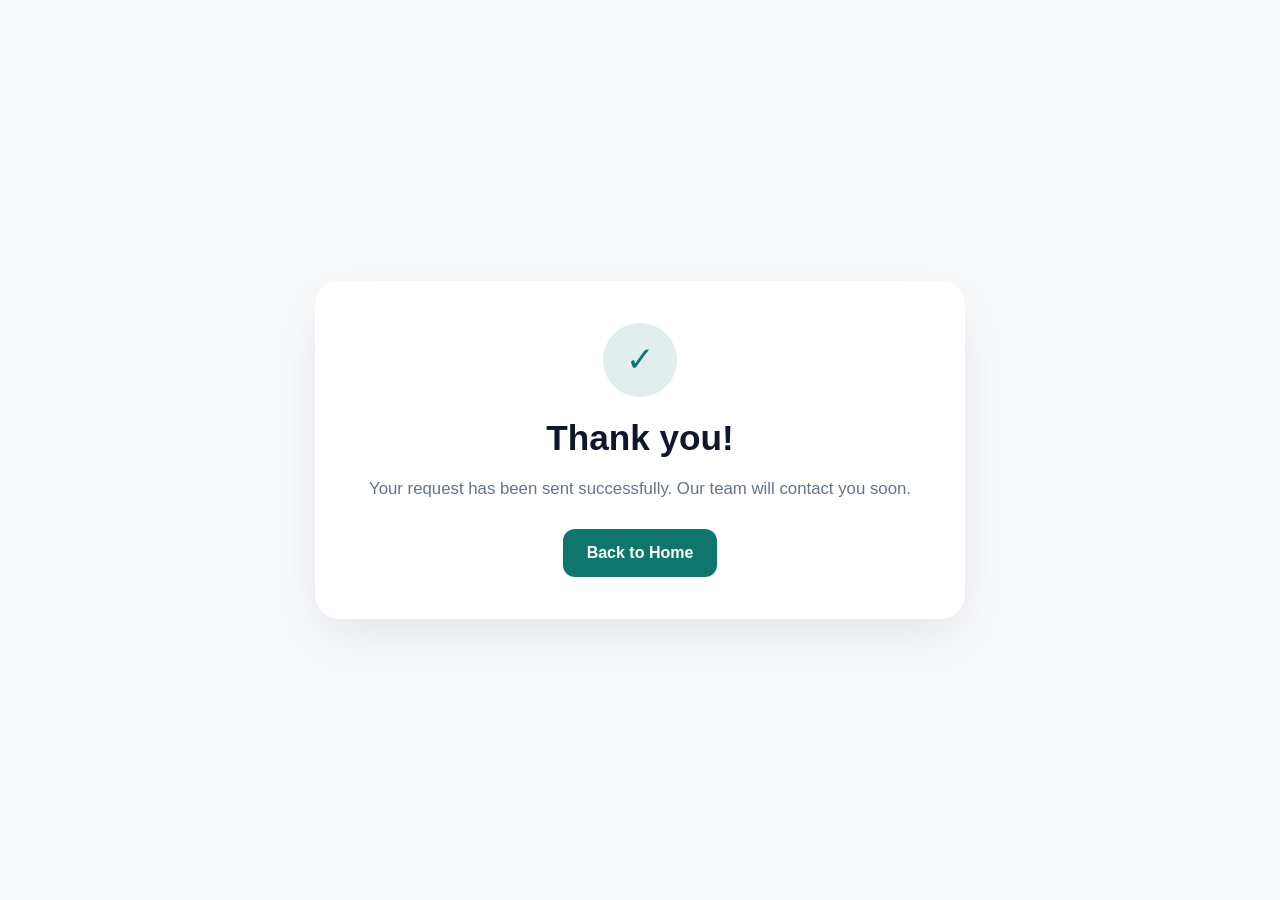
<file: thank-you.html>
<!DOCTYPE html>
<html lang="en">
<head>
  <meta charset="UTF-8" />
  <meta name="viewport" content="width=device-width, initial-scale=1.0" />
  <title>Thank You | Smart Touch</title>
  <link
    href="https://cdn.jsdelivr.net/npm/bootstrap@5.3.3/dist/css/bootstrap.min.css"
    rel="stylesheet"
  />
  <style>
    body {
      min-height: 100vh;
      display: grid;
      place-items: center;
      background: #f8fafc;
      font-family: Arial, sans-serif;
      margin: 0;
      padding: 20px;
    }

    .thank-box {
      width: 100%;
      max-width: 650px;
      background: #ffffff;
      padding: 42px 32px;
      border-radius: 24px;
      box-shadow: 0 20px 50px rgba(15, 23, 42, 0.08);
      text-align: center;
    }

    .thank-icon {
      width: 74px;
      height: 74px;
      margin: 0 auto 20px;
      border-radius: 50%;
      display: grid;
      place-items: center;
      background: rgba(15, 118, 110, 0.12);
      color: #0f766e;
      font-size: 34px;
    }

    h1 {
      color: #0f172a;
      font-size: 2.2rem;
      font-weight: 800;
      margin-bottom: 14px;
    }

    p {
      color: #64748b;
      line-height: 1.9;
      margin-bottom: 24px;
      font-size: 1.05rem;
    }

    .btn-back {
      display: inline-block;
      text-decoration: none;
      background: #0f766e;
      color: #fff;
      padding: 12px 24px;
      border-radius: 12px;
      font-weight: 700;
    }

    .btn-back:hover {
      background: #0b5f59;
      color: #fff;
    }
  </style>
</head>
<body>
  <div class="thank-box">
    <div class="thank-icon">✓</div>
    <h1>Thank you!</h1>
    <p>Your request has been sent successfully. Our team will contact you soon.</p>
    <a href="index.html" class="btn-back">Back to Home</a>
  </div>
</body>
</html>
</file>
